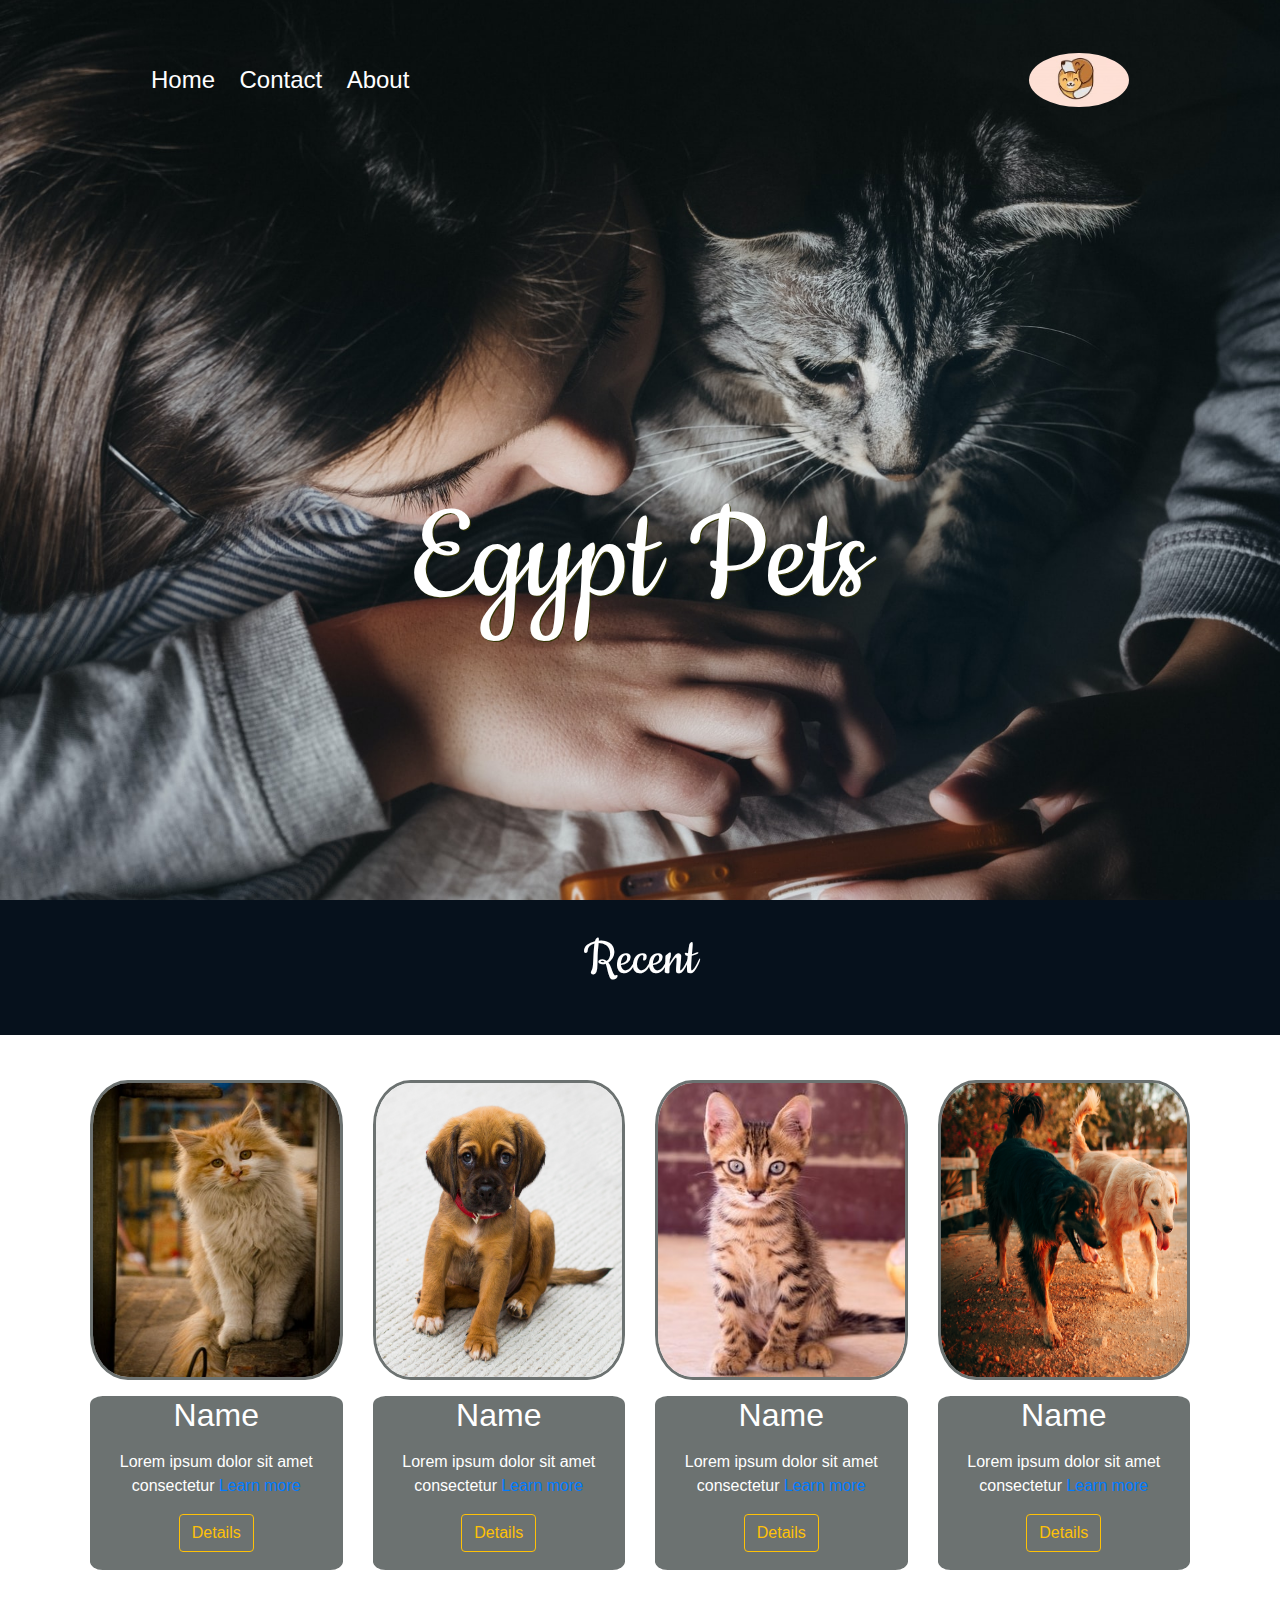
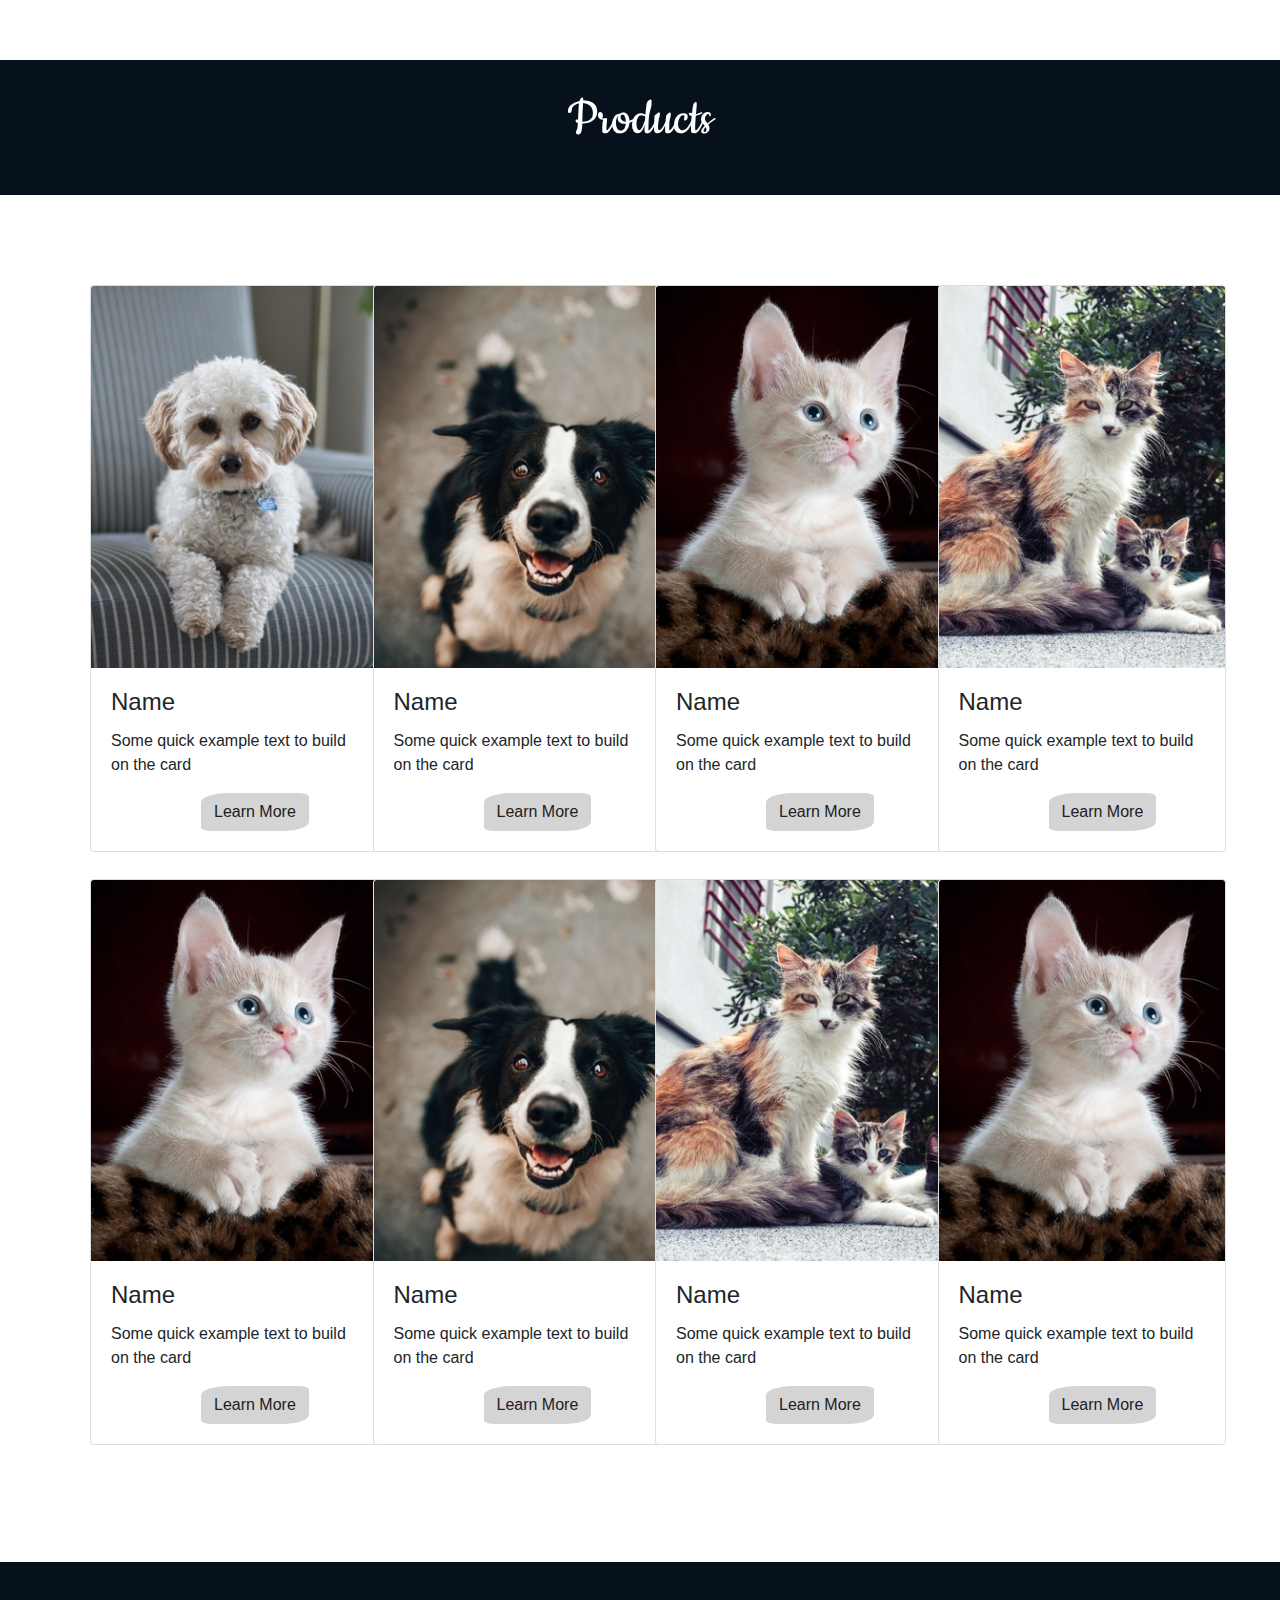
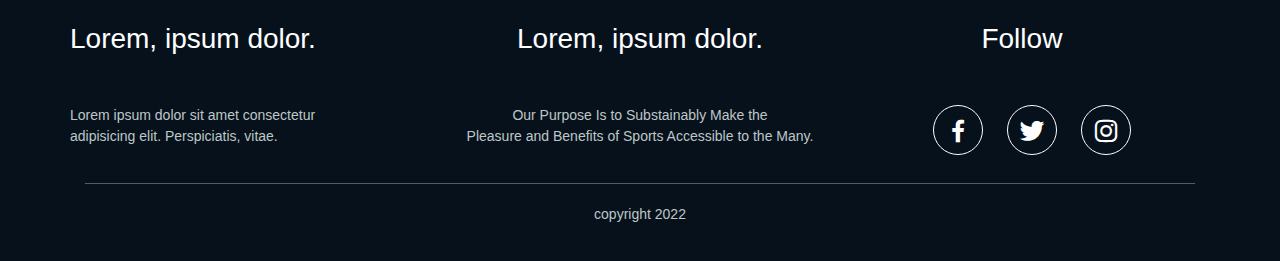
<file: index.html>
<!DOCTYPE html>
<html lang="en">
<head>
    <meta charset="UTF-8">
    <meta http-equiv="X-UA-Compatible" content="IE=edge">
    <meta name="viewport" content="width=device-width, initial-scale=1.0">

    <link rel="stylesheet" href="style.css">
    <link rel="stylesheet" href="https://maxcdn.bootstrapcdn.com/bootstrap/4.0.0/css/bootstrap.min.css" integrity="sha384-Gn5384xqQ1aoWXA+058RXPxPg6fy4IWvTNh0E263XmFcJlSAwiGgFAW/dAiS6JXm" crossorigin="anonymous">
    <link href="https://fonts.googleapis.com/css2?family=Poppins:wght@300;400;500;600;700&display=swap" rel="stylesheet">
    <link rel="stylesheet" href="https://stackpath.bootstrapcdn.com/font-awesome/4.7.0/css/font-awesome.min.css">
    <link href="https://fonts.googleapis.com/css2?family=Open+Sans:ital,wght@0,300;1,400;1,700&display=swap" rel="stylesheet">
    <link href='https://unpkg.com/boxicons@2.0.7/css/boxicons.min.css' rel='stylesheet'>
    <link href="https://fonts.googleapis.com/css2?family=Cookie&family=Gideon+Roman&family=Indie+Flower&family=Lato:wght@100&family=Lobster&display=swap" rel="stylesheet">


    
    <title>Egypt Pets</title>
    
</head>


<body>

 <!-- header -->  

 <header class="header">
  <nav class="navbar">
    
    <div class="menu">
      <ul>
        <li>  <a href="#"> Home </a>    </li>
        <li>  <a href="#"> Contact </a> </li>
        <li>  <a href="#"> About </a>   </li>
      </ul>
    </div>
    <div class="logo">
      <a href="index.html"><img src="img/logo.jpg" class="rounded-circle" alt="#" width=100px;></a>
  </div>
  </nav>
  <div class="title">
    <h3>Egypt Pets</h3>
  </div>

</header>

        <!-- Recent --> 

        <div class="subtitle">
          <h1>Recent</h1>

      </div>
    <div class="Recent">


        <div class="row">

            <div class="col-lg-3 col-sm-6">
              <img src="img/product1.jpg" class="img-recent" >

              <div class="boxing">
                <h2 class="my-3">Name</h2>
                <p >Lorem ipsum dolor sit amet
                   consectetur <a href="">Learn more</a> </p>
                   <a href="#" class="btn btn-outline-warning">Details</a>
              </div>
             
            </div>

            <div class="col-lg-3 col-sm-6">
                <img src="img/product2.jpg" class="img-recent" >

                <div class="boxing">
                  <h2 class="my-3">Name</h2>
                  <p >Lorem ipsum dolor sit amet
                     consectetur <a href="">Learn more</a> </p>
                     <a href="#" class="btn btn-outline-warning">Details</a>
                </div>
               
              </div>

              <div class="col-lg-3 col-sm-6">
                <img src="img/product3.jpg" class="img-recent" >

                <div class="boxing">
                  <h2 class="my-3">Name</h2>
                  <p >Lorem ipsum dolor sit amet
                     consectetur <a href="">Learn more</a> </p>
                     <a href="#" class="btn btn-outline-warning">Details</a>
                </div>
               
              </div>

              <div class="col-lg-3 col-sm-6">
                <img src="img/product4.jpg" class="img-recent" >
                <div class="boxing">
                  <h2 class="my-3">Name</h2>
                  <p >Lorem ipsum dolor sit amet
                     consectetur <a href="">Learn more</a> </p>
                     <a href="#" class="btn btn-outline-warning">Details</a>
                </div>
               
              </div>
            
          </div>
        
    </div>



    <!-- Products --> 
    
    <div class="subtitle">
      <h1>Products</h1>
  </div>


    <section class="Products">

        <div class="row">

            <div  class="col-lg-3 col-sm-6 ">
                <div class="card" style="width: 18rem;">
                    <a href=""><img src="img/card1.jpg" class="card-img-top" alt="#"></a>
                    <div class="card-body">
                      <h4 class="card-title">Name</h4>
                      <p class="card-text">Some quick example text to build on the card</p>
                      <a href="#" class="btn">Learn More</a>
                    </div>
                  </div>
            </div>

            <div  class="col-lg-3 col-sm-6">
                <div class="card" style="width: 18rem;">
                    <a href="#"><img src="img/card2.jpg" class="card-img-top" alt="#"></a>
                    <div class="card-body">
                      <h4 class="card-title">Name</h4>
                      <p class="card-text">Some quick example text to build on the card</p>
                      <a href="#" class="btn">Learn More</a>
                    </div>
                  </div>
            </div>

            <div  class="col-lg-3 col-sm-6">
                <div class="card" style="width: 18rem;">
                    <a href=""><img src="img/card3.jpg" class="card-img-top" alt="..."></a>
                    <div class="card-body">
                      <h4 class="card-title">Name</h4>
                      <p class="card-text">Some quick example text to build on the card</p>
                      <a href="#" class="btn">Learn More</a>
                    </div>
                  </div>
            </div>

            <div  class="col-lg-3 col-sm-6">
                <div class="card" style="width: 18rem;">
                    <a href=""><img src="img/card4.jpg" class="card-img-top" alt="..."></a>
                    <div class="card-body">
                      <h4 class="card-title">Name</h4>
                      <p class="card-text">Some quick example text to build on the card</p>
                      <a href="#" class="btn">Learn More</a>
                    </div>
                  </div>
            </div>

                  <div>
                    <br>
                  </div>
            <div  class="col-lg-3 col-sm-6">
                <div class="card" style="width: 18rem;">
                    <a href=""><img src="img/card3.jpg" class="card-img-top" alt="..."></a>
                    <div class="card-body">
                      <h4 class="card-title">Name</h4>
                      <p class="card-text">Some quick example text to build on the card</p>
                      <a href="#" class="btn">Learn More</a>
                    </div>
                  </div>
            </div>

            <div  class="col-lg-3 col-sm-6">
                <div class="card" style="width: 18rem;">
                    <a href="#"><img src="img/card2.jpg" class="card-img-top" alt="#"></a>
                    <div class="card-body">
                      <h4 class="card-title">Name</h4>
                      <p class="card-text">Some quick example text to build on the card</p>
                      <a href="#" class="btn">Learn More</a>
                    </div>
                  </div>
            </div>

            <div  class="col-lg-3 col-sm-6">
                <div class="card" style="width: 18rem;">
                    <a href="#"><img src="img/card4.jpg" class="card-img-top" alt="#"></a>
                    <div class="card-body">
                      <h4 class="card-title">Name</h4>
                      <p class="card-text">Some quick example text to build on the card</p>
                      <a href="#" class="btn">Learn More</a>
                    </div>
                  </div>
            </div>

            <div  class="col-lg-3 col-sm-6">
                <div class="card" style="width: 18rem;">
                    <a href="#"><img src="img/card3.jpg" class="card-img-top" alt="..."></a>
                    <div class="card-body">
                      <h4 class="card-title">Name</h4>
                      <p class="card-text">Some quick example text to build on the card</p>
                      <a href="#" class="btn">Learn More</a>
                    </div>
            </div>
        </div>
     
    </section>
    


        <!-- Footer --> 

           <div class="footer">
            <div class="container">
                <div class="row">
                    <div class="footer-col-1">
                        <h3>Lorem, ipsum dolor.</h3>
                        <p>Lorem ipsum dolor sit amet consectetur 
                          <br>
                          adipisicing elit. Perspiciatis, vitae.</p>
                        
                    </div>
                    <div class="footer-col-2">
                      <h3>Lorem, ipsum dolor.</h3>
                        <p>Our Purpose Is to Substainably Make the
                          <br>
                           Pleasure and Benefits of Sports Accessible to the Many.</p>
                    </div>
                  
                    <div class="footer-col-3">
                        <h3>Follow</h3>
                             <div class="Follow">

                              <a href="#" class="social-media-icon">
                                <i class='bx bxl-facebook'></i>
                            </a>
                            <a href="#" class="social-media-icon">
                                <i class='bx bxl-twitter' ></i>
                            </a>
                            <a href="#" class="social-media-icon">
                                <i class='bx bxl-instagram' ></i>
                            </a>

                              </div>
                           
                    </div>
                </div>
                <hr>
                <p class="copyright">copyright 2022</p>
            </div>
        </div>
            
</body>



</html>
</file>
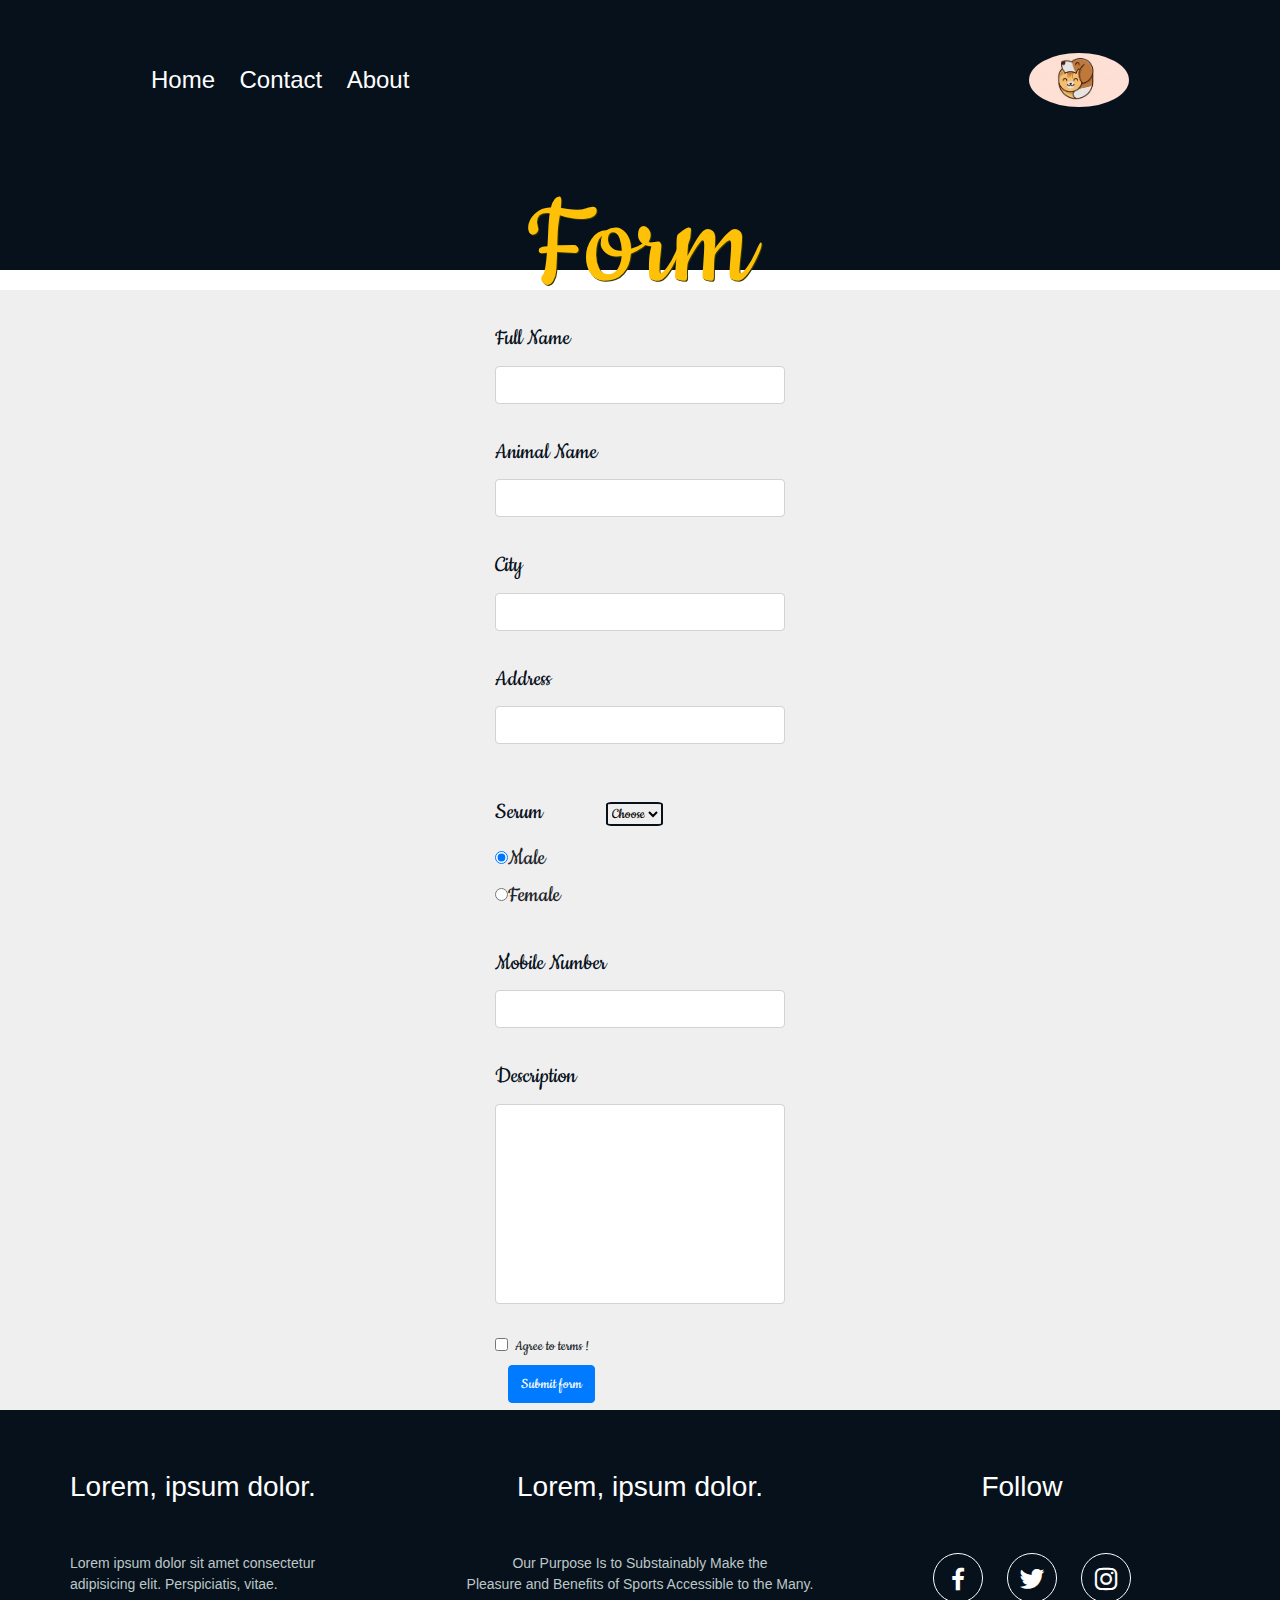
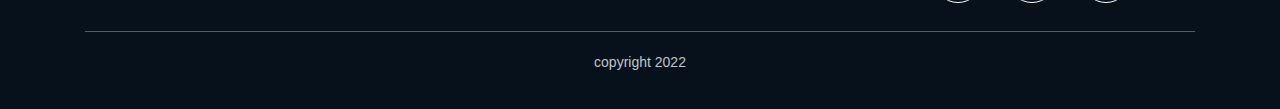
<file: Form.html>
<!DOCTYPE html>
<html lang="en">
<head>

    <meta charset="UTF-8">
    <meta http-equiv="X-UA-Compatible" content="IE=edge">
    <meta name="viewport" content="width=device-width, initial-scale=1.0">
    <title>Form</title>


    <link rel="stylesheet" href="style.css">
    <link rel="stylesheet" href="https://maxcdn.bootstrapcdn.com/bootstrap/4.0.0/css/bootstrap.min.css" integrity="sha384-Gn5384xqQ1aoWXA+058RXPxPg6fy4IWvTNh0E263XmFcJlSAwiGgFAW/dAiS6JXm" crossorigin="anonymous">
    <link href="https://fonts.googleapis.com/css2?family=Poppins:wght@300;400;500;600;700&display=swap" rel="stylesheet">
    <link rel="stylesheet" href="https://stackpath.bootstrapcdn.com/font-awesome/4.7.0/css/font-awesome.min.css">
    <link href="https://fonts.googleapis.com/css2?family=Open+Sans:ital,wght@0,300;1,400;1,700&display=swap" rel="stylesheet">
    <link href='https://unpkg.com/boxicons@2.0.7/css/boxicons.min.css' rel='stylesheet'>
    <link href='https://unpkg.com/boxicons@2.0.7/css/boxicons.min.css' rel='stylesheet'>
    <link href="https://fonts.googleapis.com/css2?family=Cookie&family=Gideon+Roman&family=Indie+Flower&family=Lato:wght@100&family=Lobster&display=swap" rel="stylesheet">
   

  </head>

    <body>

      <header class="Details">
        <nav class="navbar">
          <div class="menu">
            <ul>
              <li>  <a href="index.html"> Home </a>    </li>
              <li>  <a href="#"> Contact </a>          </li>
              <li>  <a href="Details.html"> About </a> </li>
            </ul>
          </div>
          <div class="logo">
            <a href="index.html"><img src="img/logo.jpg" class="rounded-circle" alt="#" width=100px;></a>
        </div>
        </nav>
        <div class="title">
          <h3 class="text-warning">Form</h3>
        </div>

      
      </header>
    

    <!-- form -->

       <form class="form ">
  <div class="FullName">
    <label for="FName" class="form-label">Full Name</label>
    <input type="text" class="form-control" id="validationDefault01" value="" required>
  </div>
  <div class="Animal-name">
    <label for="LName" class="form-label">Animal Name</label>
    <input type="text" class="form-control" id="validationDefault02" value="" required>
  </div>

  <div class="City">
    <label for="City" class="form-label">City</label>
    <input type="text" class="form-control" id="City" required>
  </div>
  <div class="Address">
    <label for="City" class="form-label">Address</label>
    <input type="text" class="form-control" id="City" required>
  </div>
  <div class="Serum">
    <label for="Serum" class="form-label">Serum</label>
    <select class="form-select" id="Masls" required>
        
      <option selected disabled value="">Choose</option>
      <option> 1</option>
      <option> 2</option>
      <option>3 </option>
    </select>
  </div>

  <div class="gender">

    <input type="radio" name="ss" checked>Male
    <br>
    <input type="radio" name="ss" >Female

  </div>

  <div class="Number">

    <label for="Number" class="form-label">Mobile Number</label>
    <input type="text" class="form-control" id="Number" required>

  </div>

  <div class="disc">
    <label for="disc" class="form-label">Description</label>
    <input type="text" class="form-control" id="validationDefault01" value="" required>
  </div>

  <div class="checkbox">
    <div class="form-check">
      <input class="form-check-input" type="checkbox" value="" id="invalidCheck" required>
      <label class="form-check-label" for="invalidCheck2">
        Agree to terms !
      </label>
    </div>
  </div>
  <div class="btn">
    <button class="btn btn-primary" type="submit">Submit form</button>
  </div>
</form>


 <!-- Footer --> 

 <div class="footer">
  <div class="container">
      <div class="row">
          <div class="footer-col-1">
              <h3>Lorem, ipsum dolor.</h3>
              <p>Lorem ipsum dolor sit amet consectetur 
                <br>
                adipisicing elit. Perspiciatis, vitae.</p>
              
          </div>
          <div class="footer-col-2">
            <h3>Lorem, ipsum dolor.</h3>
              <p>Our Purpose Is to Substainably Make the
                <br>
                 Pleasure and Benefits of Sports Accessible to the Many.</p>
          </div>
        
          <div class="footer-col-3">
              <h3>Follow</h3>
                   <div class="Follow">

                    <a href="www.facebook.com" class="social-media-icon">
                      <i class='bx bxl-facebook'></i>
                  </a>
                  <a href="#" class="social-media-icon">
                      <i class='bx bxl-twitter' ></i>
                  </a>
                  <a href="#" class="social-media-icon">
                      <i class='bx bxl-instagram' ></i>
                  </a>

                    </div>
                 
          </div>
      </div>
      <hr>
      <p class="copyright">copyright 2022</p>
  </div>
</div>


    </body>
</html>
</file>
<file: style.css>
*{
    margin: 0;
    padding: 0;
    
}


.header{
    height: 100vh;
    background-position: center;
    background-attachment: fixed;
    background-image: url("img/velizar-ivanov-lz_VB9yEc_c-unsplash\ \(1\).jpg");
    background-repeat: no-repeat;
    background-size: cover;
}



nav{
    flex: 1;
}

nav ul{
    margin: 5vh 0 0 15vh;
    display: inline-block;
    list-style-type: none;
}

nav ul li{
    font-size: 1.5em;
    text-decoration: none;
    display: inline-block;
    margin-right: 20px;
}

nav ul li a{
    text-decoration: none;
    color:#fefeff;
}

nav ul li a:hover{
    text-decoration: none;
    color: #D9A404;
}

.logo
{
    margin: 5vh 15vh 0 0;
}
.title{
    text-align: center;
    height: 100%;
    justify-content: center;
    display: flex;
    flex-direction: column; 
}

.title h3{
    color: #ffffff;
    font-size: 9rem;
    font-family: 'Cookie', cursive;
    text-shadow: 1px 1px 0 rgb(53, 56, 4);
}

.subtitle{
    height: 15vh;
    background-color:#06111C;
    font-family: 'Crimson Pro', serif;
    color: #ffffff;
}

.subtitle h1 {
    padding-top: 3vh;
    font-size: 3.5rem;
    font-family: 'Cookie', cursive;
    text-align: center;
    align-items: center;
}
.Recent{
    padding: 5vh 10vh 10vh 10vh ;
}
.img-recent{
    width: 100%;
    height: 300px;
    border-radius: 15%;
    border: 3px solid rgb(108, 114, 113);
}
.boxing{
    border-radius: 5%;
    padding: 0 1vh 2vh 1vh;
    text-align: center;
    align-items: center;
    color: #fff;
    background-color: rgb(108, 114, 113);
}

.Products{
    padding: 10vh ;
    
}

.card {
    margin-bottom: 3vh;
}
.card-body a {
    margin-left: 10vh;
    background-color: #D4D4D4;
    color: #212121;
    border-radius: 25% 10%;
}

.card:hover{
    
    border: 3px solid #06111C;
    border-radius: 3%;
}




.footer{
    background: #06111C;
    color: #BEC7C7;
    font-size: 14px;
    padding: 60px 0 20px;
}
.footer p{
    color: #BEC7C7;
}
.footer h3{
    color: #fff;
    margin-bottom: 50px;
}

.footer-col-1{
    flex-basis: 33%;
  
}
.footer-col-2{
    flex:1;
    text-align: center;
    flex-basis: 33%;
}

 .footer-col-3{
    flex-basis: 33%;
    text-align: center;
    
    
}
.social-media-icon{
    display: inline-block;
    margin-left: 20px;
    width: 50px;
    height: 50px;
    border: 1px solid #fff;
    border-radius: 50%;
    text-align: center;
    color: #fff;
}

.social-media-icon:hover{
    background: #fff;
    color: #06111C;
}

.social-media-icon i{
    font-size: 30px;
    line-height: 50px;
}



.footer hr{
    border: none;
    background: #5b5b5b;
    height: 1px;
    margin: 20px 0;
}
.copyright{
    text-align: center;
}











/*--Details--*/


.Details{
    height: 30vh;
    background-color: #06111C;
    
}

.about{
  margin-top: 15vh;
 
}

.gallary{
    background-color: #D4D4D4;
    padding-top: 10vh;

}
.pet-info{
    text-align: center;
}
.pet-info h1{

    font-family: 'Cookie', cursive;
    font-size: 4rem;
}
.pet-info h2{
    font-size: 2rem;
    font-family: 'Crimson Pro', serif;
}
.container-gallary{
    padding-top: 5vh;
    display: flex;
    justify-content:space-evenly ;
    flex-wrap: wrap;
}
.img-gallary{
    margin-left: 3px;
    object-fit: cover;
    width: 25%;
    display: block;
    margin-bottom: 15px;
    box-shadow: 0 0 6px rgba(0,0,0,.5);
    cursor: pointer;
}
.image-light{
    position: fixed;
    background: rgba(0,0,0,.5);
    width: 100%;
    height: 100%;
    top: 0;
    left: 0;
    display: flex;
    justify-content: center;
    align-items: center;
    transform: translate(110%);
    transition: transform .2s ease-in-out;
}
.show{
    transform: translate(0);
}
.product{
    object-fit: cover;
    width: 35%;
    border-radius: 10%;
    transform: scale(0);
    transition: transform .3s .2s;
}
.showImage{
    transform: scale(1);
}
.bx-x{
    position: absolute;
    top: 15px;
    right: 15px;
    width: 40px;
    cursor: pointer;
}


/*--form--*/


.form{
    font-family: 'Cookie', cursive;
    background-color: #f0efef;
    margin-top: 20px;
    padding: 0 55vh 0 55vh;
  
}
.Serum{
    margin-top: 20px;
}
.gender{
    font-size: 25px;
}

.form-select{
    margin-left: 60px;
    border-radius: 10%;
    border: 2px solid #06111C;
}
.disc input{
    height: 200px;
}
.form-check{
    margin-top: 30px;
}

.form-label{
    
  font-size: 25px;
  color: #06111C;
  margin-top: 30px;
}
</file>
